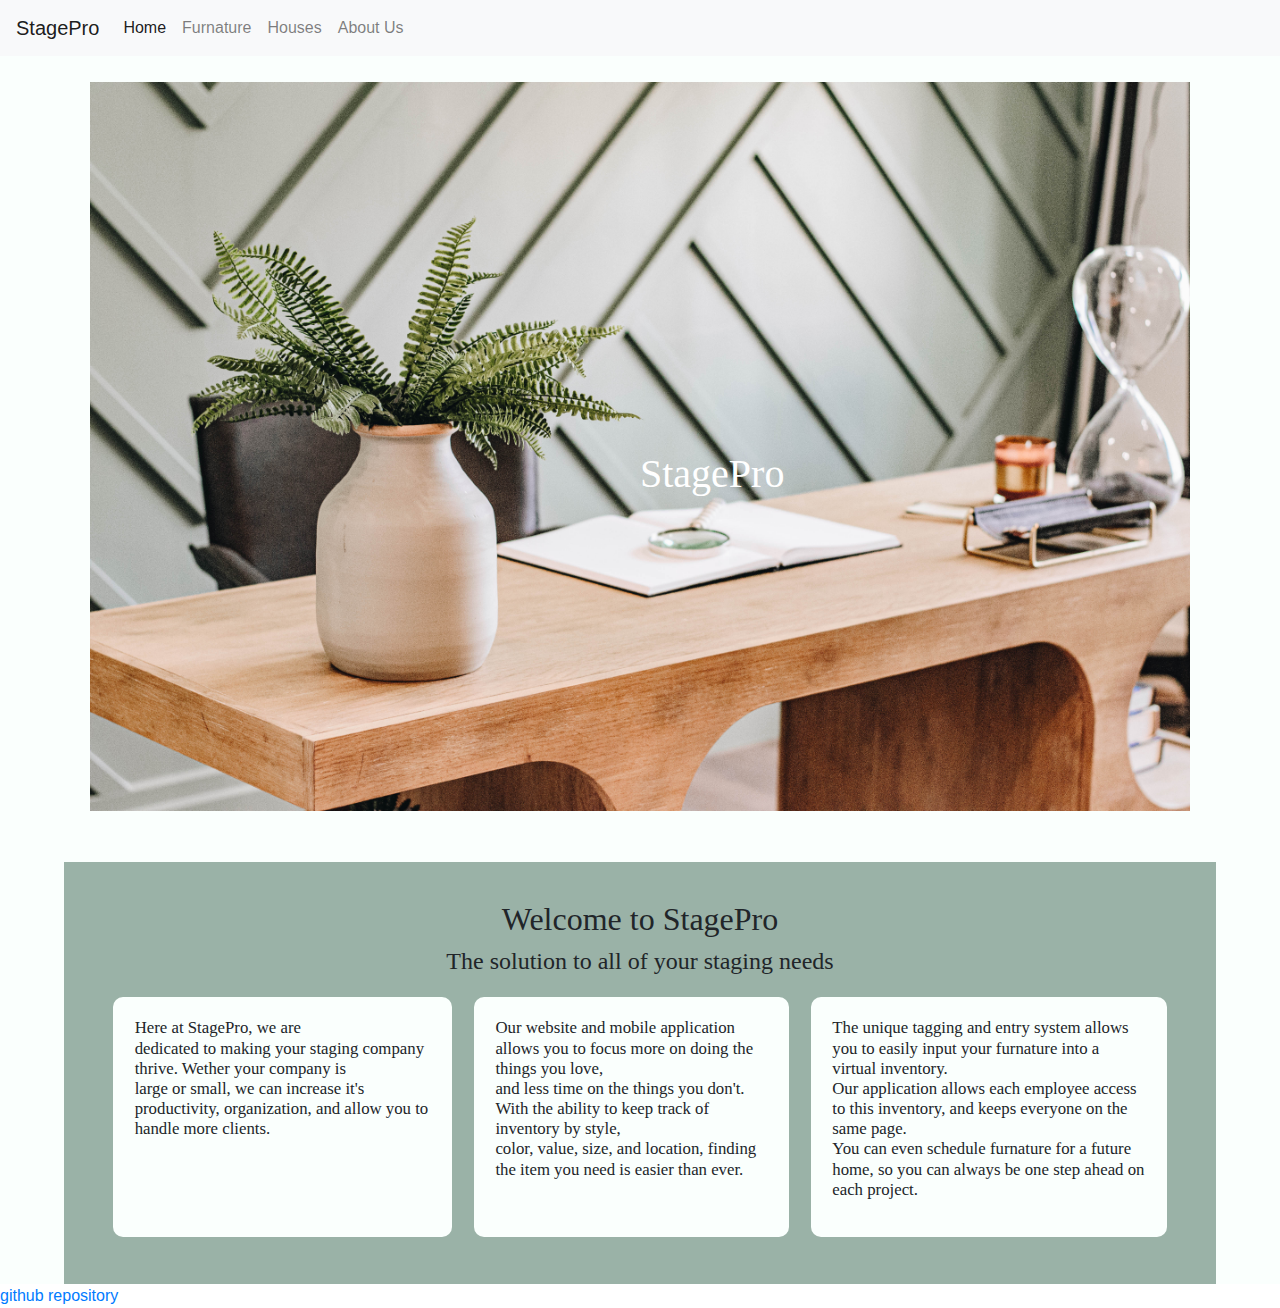
<file: index.html>
<!DOCTYPE html>
<html lang="en" dir="ltr">
<link rel="stylesheet" href="https://stackpath.bootstrapcdn.com/bootstrap/4.4.1/css/bootstrap.min.css" integrity="sha384-Vkoo8x4CGsO3+Hhxv8T/Q5PaXtkKtu6ug5TOeNV6gBiFeWPGFN9MuhOf23Q9Ifjh" crossorigin="anonymous">
<link rel="stylesheet" href="styles.css">

<head>
  <meta charset="utf-8">
  <title></title>
</head>

<body>
  <nav class="navbar navbar-expand-lg navbar-light bg-light">
    <a class="navbar-brand" href="#">StagePro</a>
    <div class="nabvar-expand" id="navbarSupportedContent">
      <ul class="navbar-nav mr-auto">
        <li class="nav-item active">
          <a class="nav-link" href="index.html">Home <span class="sr-only">(current)</span></a>
        </li>
        <li class="nav-item">
          <a class="nav-link" href="/Pages/furnature.html">Furnature</a>
        </li>
        <li class="nav-item">
          <a class="nav-link" href="/Pages/houses.html">Houses</a>
        </li>
        <li class="nav-item">
          <a class="nav-link" href="/Pages/about.html">About Us</a>
        </li>
      </ul>
    </div>
  </nav>

  <div class="page">
    <div class="title">
      <img src="Images\Parade of Homes Office.jpg">
      <h1>StagePro</h1>
    </div>

    <div class="welcome">
      <h2>Welcome to StagePro<br></h2>
      <h4>The solution to all of your staging needs<h4>
          <div class="contentboxes">
            <div class="box">
              <p>Here at StagePro, we are <br>dedicated to making your staging company thrive.
                Wether your company is <br> large or small, we can increase it's productivity, organization,
                and allow you to handle more clients. </p>
            </div>
            <div class="box">
              <p>Our website and mobile application allows you to focus more on doing the things you love, <br>
                and less time on the things you don't. With the ability to keep track of inventory by style, <br>
                color, value, size, and location, finding the item you need is easier than ever. </p>
            </div>
            <div class="box">
              <p>The unique tagging and entry system allows you to easily input your furnature into a virtual inventory. <br>
                Our application allows each employee access to this inventory, and keeps everyone on the same page. <br>
                You can even schedule furnature for a future home, so you can always be one step ahead on each project. </p>
            </div>
          </div>
    </div>
  </div>

  <div class="footer">
    <a href="https://github.com/jschol3s/StagePro">github repository</a>
  </div>

  <script src="https://code.jquery.com/jquery-3.4.1.slim.min.js" integrity="sha384-J6qa4849blE2+poT4WnyKhv5vZF5SrPo0iEjwBvKU7imGFAV0wwj1yYfoRSJoZ+n" crossorigin="anonymous"></script>
  <script src="https://cdn.jsdelivr.net/npm/popper.js@1.16.0/dist/umd/popper.min.js" integrity="sha384-Q6E9RHvbIyZFJoft+2mJbHaEWldlvI9IOYy5n3zV9zzTtmI3UksdQRVvoxMfooAo" crossorigin="anonymous"></script>
  <script src="https://stackpath.bootstrapcdn.com/bootstrap/4.4.1/js/bootstrap.min.js" integrity="sha384-wfSDF2E50Y2D1uUdj0O3uMBJnjuUD4Ih7YwaYd1iqfktj0Uod8GCExl3Og8ifwB6" crossorigin="anonymous"></script>
</body>

</html>
</file>
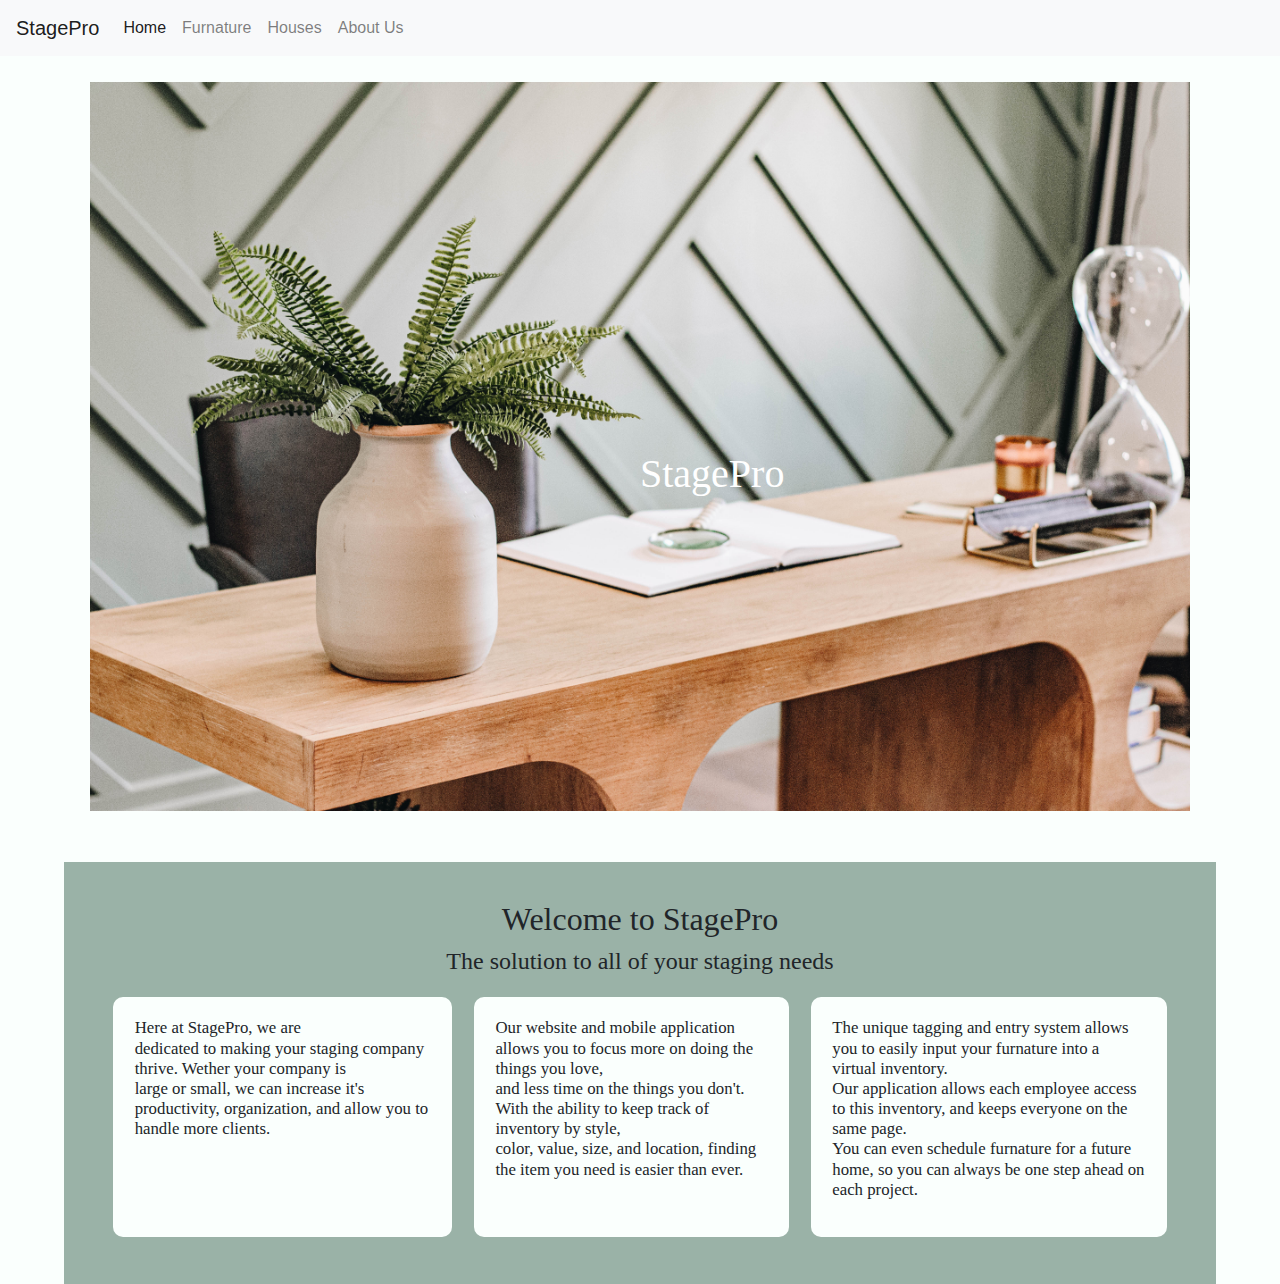
<file: home.html>
<!DOCTYPE html>
<html lang="en" dir="ltr">
<link rel="stylesheet" href="https://stackpath.bootstrapcdn.com/bootstrap/4.4.1/css/bootstrap.min.css" integrity="sha384-Vkoo8x4CGsO3+Hhxv8T/Q5PaXtkKtu6ug5TOeNV6gBiFeWPGFN9MuhOf23Q9Ifjh" crossorigin="anonymous">
<link rel="stylesheet" href="styles.css">

<head>
  <meta charset="utf-8">
  <title></title>
</head>

<body>
  <nav class="navbar navbar-expand-lg navbar-light bg-light">
    <a class="navbar-brand" href="#">StagePro</a>
    <div class="nabvar-expand" id="navbarSupportedContent">
      <ul class="navbar-nav mr-auto">
        <li class="nav-item active">
          <a class="nav-link" href="#index.html">Home <span class="sr-only">(current)</span></a>
        </li>
        <li class="nav-item">
          <a class="nav-link" href="#/Pages/furnature.html">Furnature</a>
        </li>
        <li class="nav-item">
          <a class="nav-link" href="#/Pages/houses.html">Houses</a>
        </li>
        <li class="nav-item">
          <a class="nav-link" href="#/Pages/about.html">About Us</a>
        </li>
      </ul>
    </div>
  </nav>

  <div class="page">
    <div class="title">
      <img src="Images\Parade of Homes Office.jpg">
      <h1>StagePro</h1>
    </div>

    <div class="welcome">
      <h2>Welcome to StagePro<br></h2>
      <h4>The solution to all of your staging needs<h4>
          <div class="contentboxes">
            <div class="box">
              <p>Here at StagePro, we are <br>dedicated to making your staging company thrive.
                Wether your company is <br> large or small, we can increase it's productivity, organization,
                and allow you to handle more clients. </p>
            </div>
            <div class="box">
              <p>Our website and mobile application allows you to focus more on doing the things you love, <br>
                and less time on the things you don't. With the ability to keep track of inventory by style, <br>
                color, value, size, and location, finding the item you need is easier than ever. </p>
            </div>
            <div class="box">
              <p>The unique tagging and entry system allows you to easily input your furnature into a virtual inventory. <br>
                Our application allows each employee access to this inventory, and keeps everyone on the same page. <br>
                You can even schedule furnature for a future home, so you can always be one step ahead on each project. </p>
            </div>
          </div>
    </div>

  </div>

  <script src="https://code.jquery.com/jquery-3.4.1.slim.min.js" integrity="sha384-J6qa4849blE2+poT4WnyKhv5vZF5SrPo0iEjwBvKU7imGFAV0wwj1yYfoRSJoZ+n" crossorigin="anonymous"></script>
  <script src="https://cdn.jsdelivr.net/npm/popper.js@1.16.0/dist/umd/popper.min.js" integrity="sha384-Q6E9RHvbIyZFJoft+2mJbHaEWldlvI9IOYy5n3zV9zzTtmI3UksdQRVvoxMfooAo" crossorigin="anonymous"></script>
  <script src="https://stackpath.bootstrapcdn.com/bootstrap/4.4.1/js/bootstrap.min.js" integrity="sha384-wfSDF2E50Y2D1uUdj0O3uMBJnjuUD4Ih7YwaYd1iqfktj0Uod8GCExl3Og8ifwB6" crossorigin="anonymous"></script>
</body>

</html>
</file>
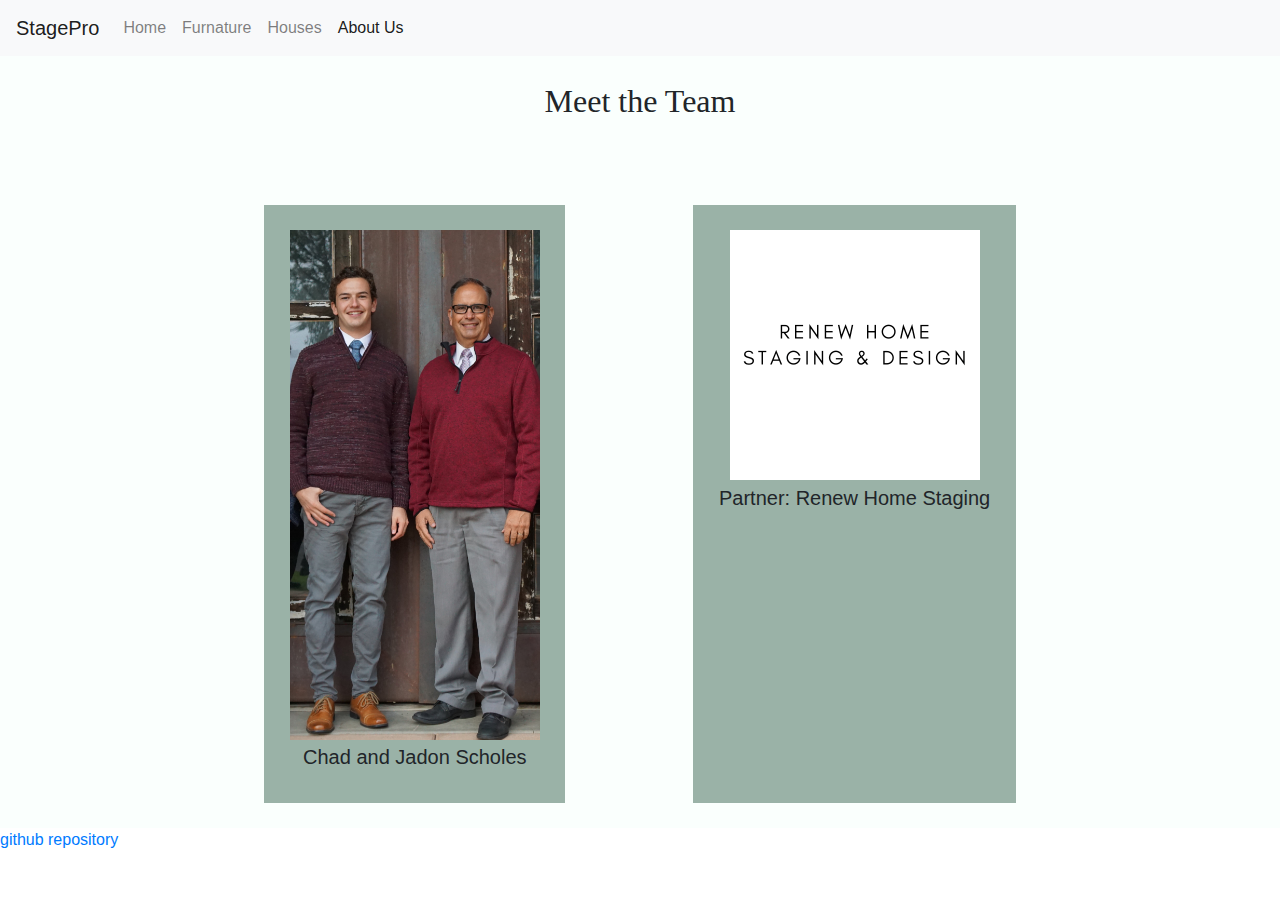
<file: Pages/about.html>
<!DOCTYPE html>
<html lang="en" dir="ltr">
<link rel="stylesheet" href="https://stackpath.bootstrapcdn.com/bootstrap/4.4.1/css/bootstrap.min.css" integrity="sha384-Vkoo8x4CGsO3+Hhxv8T/Q5PaXtkKtu6ug5TOeNV6gBiFeWPGFN9MuhOf23Q9Ifjh" crossorigin="anonymous">
<link rel="stylesheet" href="/styles.css">

<head>
  <meta charset="utf-8">
  <title></title>
</head>

<body>
  <nav class="navbar navbar-expand-lg navbar-light bg-light">
    <a class="navbar-brand" href="#">StagePro</a>
    <div class="nabvar-expand" id="navbarSupportedContent">
      <ul class="navbar-nav mr-auto">
        <li class="nav-item">
          <a class="nav-link" href="/index.html">Home <span class="sr-only">(current)</span></a>
        </li>
        <li class="nav-item">
          <a class="nav-link" href="furnature.html">Furnature</a>
        </li>
        <li class="nav-item">
          <a class="nav-link" href="houses.html">Houses</a>
        </li>
        <li class="nav-item active">
          <a class="nav-link" href="about.html">About Us</a>
        </li>
      </ul>
    </div>
  </nav>

  <div class="page">
    <div class="title">
      <h2>Meet the Team</h2>
    </div>
    <div class="body">
      <div class="team">
        <img src="/Images/dadandj.jpg">
        <h5>Chad and Jadon Scholes</h5>

      </div>
      <div class="team">
        <img src="/Images/renew.PNG">
        <h5>Partner: Renew Home Staging</h5>
      </div>
    </div>
  </div>

  <div class="footer">
    <a href="https://github.com/jschol3s/StagePro">github repository</a>
  </div>

  <script src="https://code.jquery.com/jquery-3.4.1.slim.min.js" integrity="sha384-J6qa4849blE2+poT4WnyKhv5vZF5SrPo0iEjwBvKU7imGFAV0wwj1yYfoRSJoZ+n" crossorigin="anonymous"></script>
  <script src="https://cdn.jsdelivr.net/npm/popper.js@1.16.0/dist/umd/popper.min.js" integrity="sha384-Q6E9RHvbIyZFJoft+2mJbHaEWldlvI9IOYy5n3zV9zzTtmI3UksdQRVvoxMfooAo" crossorigin="anonymous"></script>
  <script src="https://stackpath.bootstrapcdn.com/bootstrap/4.4.1/js/bootstrap.min.js" integrity="sha384-wfSDF2E50Y2D1uUdj0O3uMBJnjuUD4Ih7YwaYd1iqfktj0Uod8GCExl3Og8ifwB6" crossorigin="anonymous"></script>
</body>

</html>
</file>
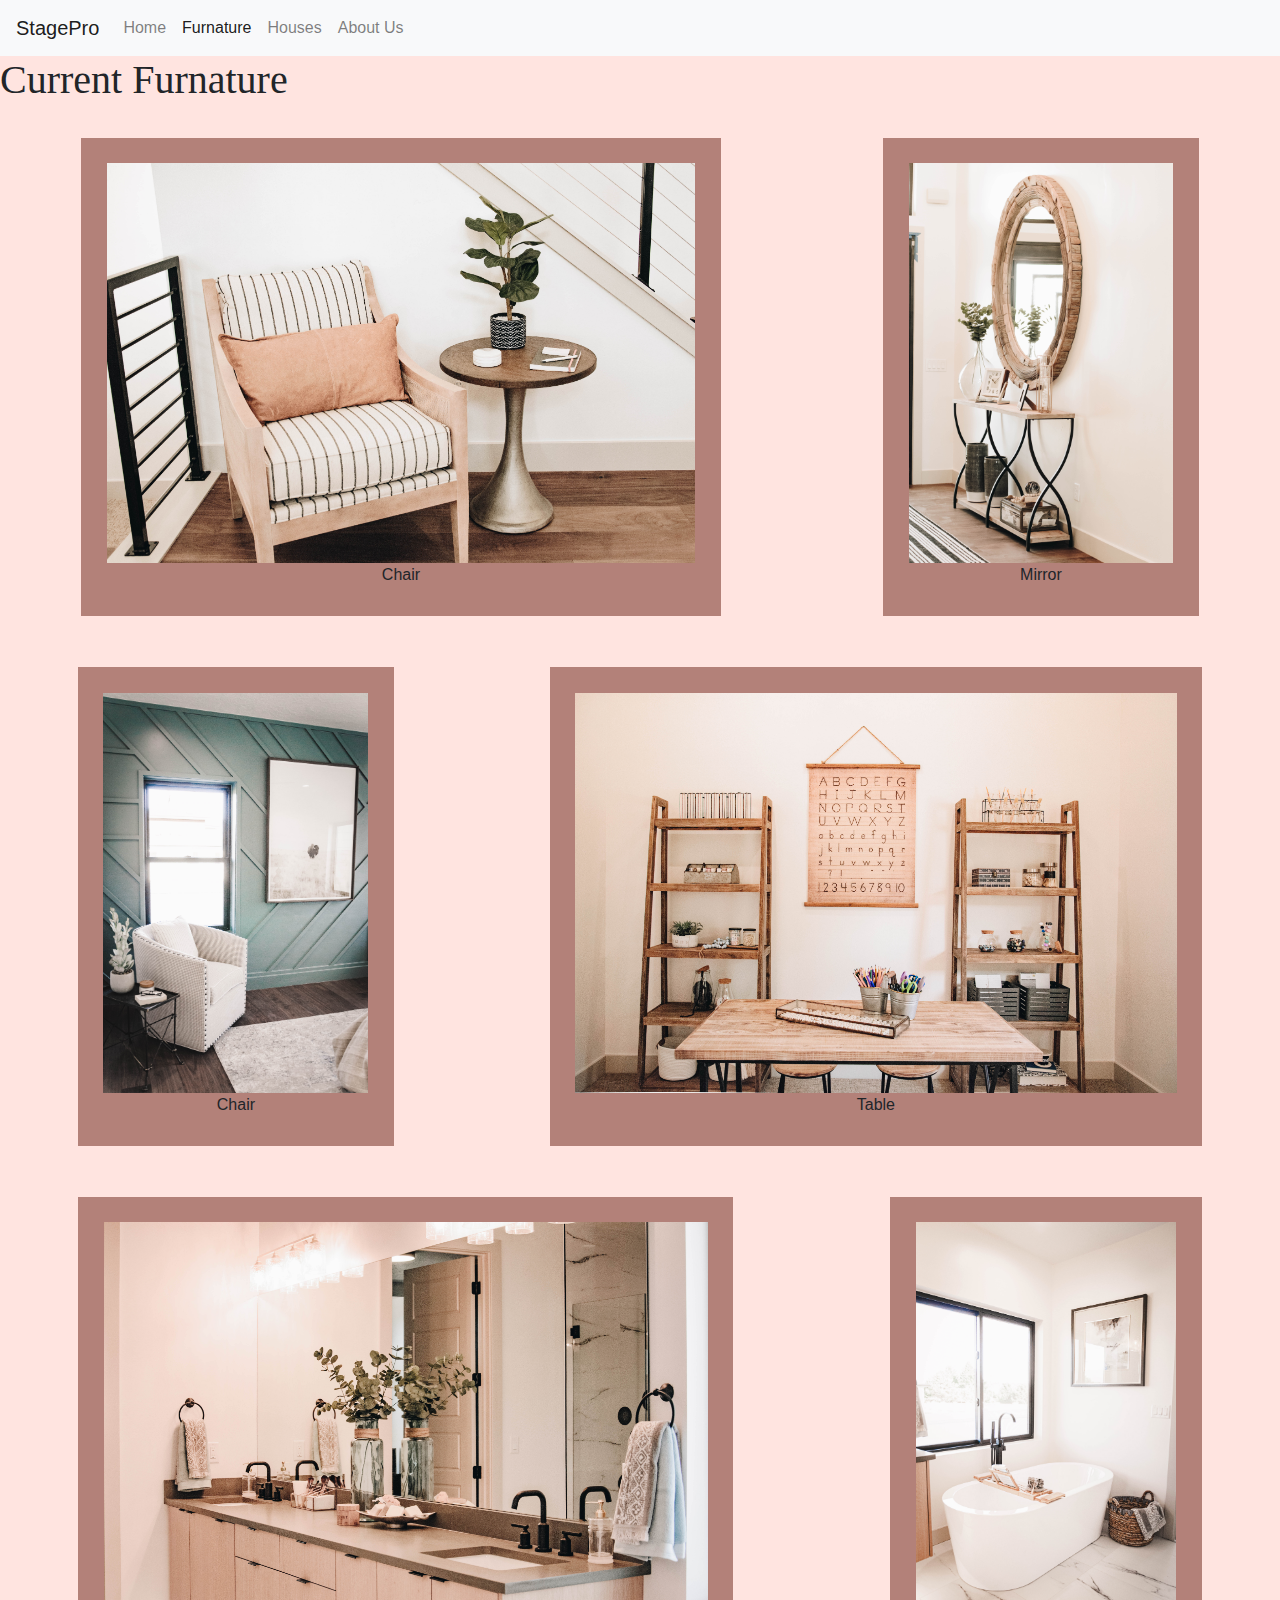
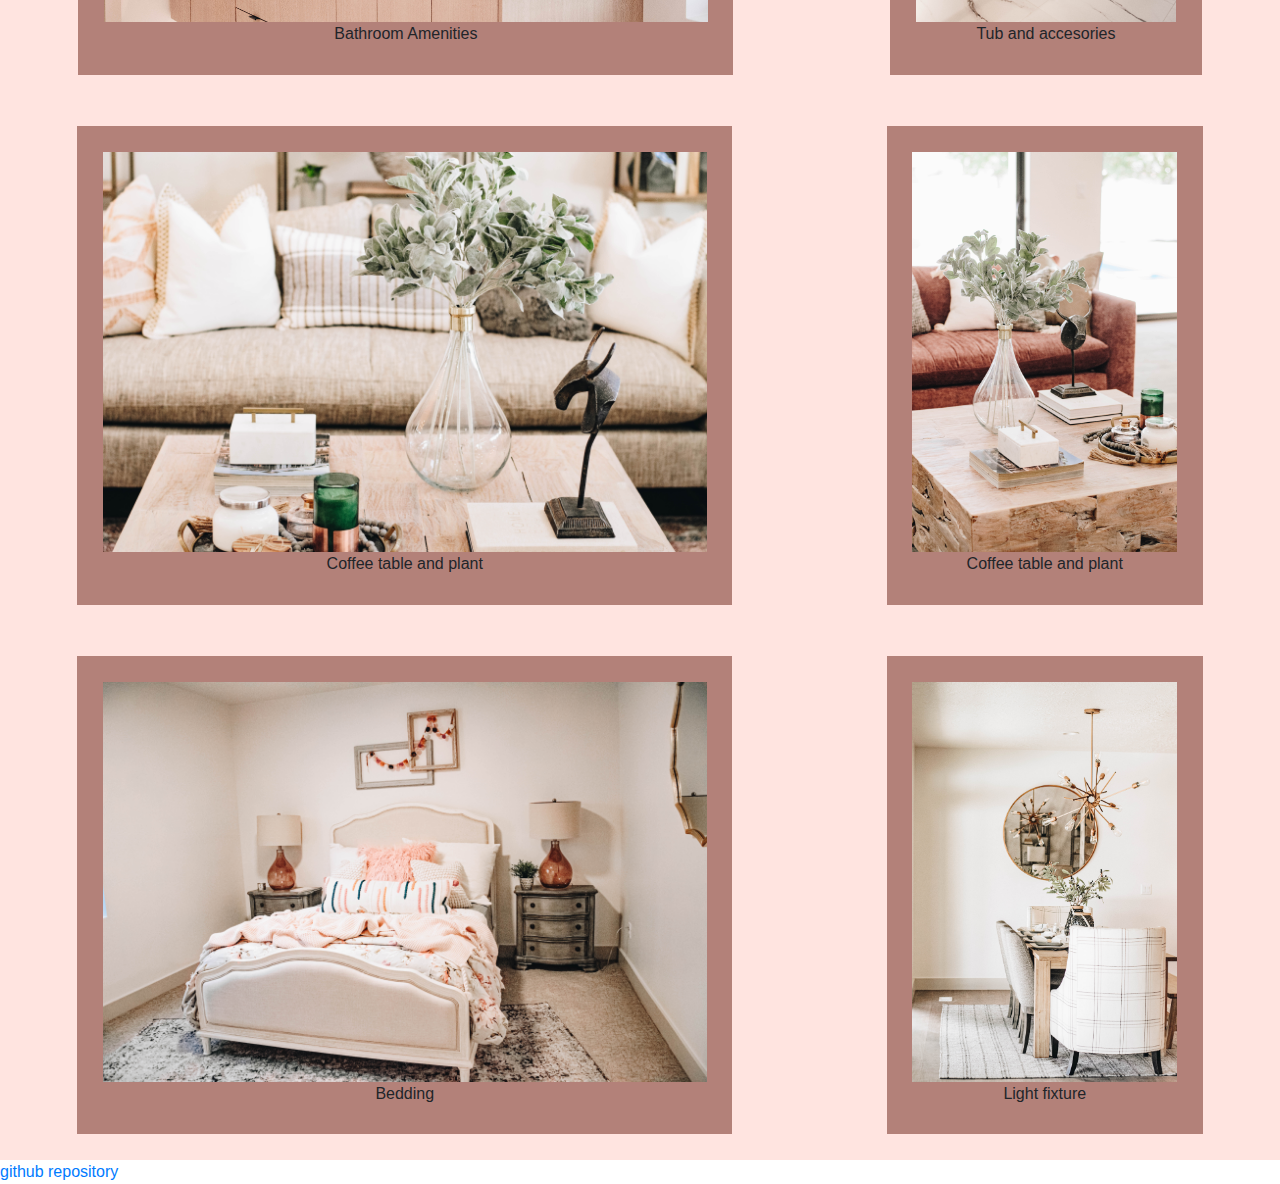
<file: Pages/furnature.html>
<!DOCTYPE html>
<html lang="en" dir="ltr">
<link rel="stylesheet" href="https://stackpath.bootstrapcdn.com/bootstrap/4.4.1/css/bootstrap.min.css" integrity="sha384-Vkoo8x4CGsO3+Hhxv8T/Q5PaXtkKtu6ug5TOeNV6gBiFeWPGFN9MuhOf23Q9Ifjh" crossorigin="anonymous">
<link rel="stylesheet" href="/styles.css">

<head>
  <meta charset="utf-8">
  <title></title>
</head>

<body>
  <nav class="navbar navbar-expand-lg navbar-light bg-light">
    <a class="navbar-brand" href="#">StagePro</a>
    <div class="nabvar-expand" id="navbarSupportedContent">
      <ul class="navbar-nav mr-auto">
        <li class="nav-item">
          <a class="nav-link" href="/index.html">Home<span class="sr-only">(current)</span></a>
        </li>
        <li class="nav-item active">
          <a class="nav-link" href="furnature.html">Furnature</a>
        </li>
        <li class="nav-item">
          <a class="nav-link" href="houses.html">Houses</a>
        </li>
        <li class="nav-item">
          <a class="nav-link" href="about.html">About Us</a>
        </li>
      </ul>
    </div>
  </nav>

  <div class="furnature-container">
    <h1>Current Furnature</h1>
    <div class="furnature-grid">
      <div class="grid-item">
        <img src="/Images/Renew Home Chair .jpg">
        <p>Chair</p>
      </div>
      <div class="grid-item">
        <img src="/Images/Parade of Homes Entryway.jpg">
        <p>Mirror</p>
      </div>
      <div class="grid-item">
        <img src="/Images/Renew Home Cute.jpg">
        <p>Chair</p>
      </div>
      <div class="grid-item">
        <img src="/Images/Renew Home Craft Room.jpg">
        <p>Table</p>
      </div>
      <div class="grid-item">
        <img src="/Images/Renew Home Bathroom.jpg">
        <p>Bathroom Amenities</p>
      </div>
      <div class="grid-item">
        <img src="/Images/Renew Home 2 .jpg">
        <p>Tub and accesories</p>
      </div>
      <div class="grid-item">
        <img src="/Images/Parade of Homes Living Room 2 .jpg">
        <p>Coffee table and plant</p>
      </div>
      <div class="grid-item">
        <img src="/Images/Parade of Homes Living Room .jpg">
        <p>Coffee table and plant</p>
      </div>
      <div class="grid-item">
        <img src="/Images/Parade of Homes Girls Bedroom.jpg">
        <p>Bedding</p>
      </div>
      <div class="grid-item">
        <img src="/Images/Parade of Homes Dining Room.jpg">
        <p>Light fixture</p>
      </div>
    </div>
  </div>

  <div class="footer">
    <a href="https://github.com/jschol3s/StagePro">github repository</a>
  </div>

  <script src="https://code.jquery.com/jquery-3.4.1.slim.min.js" integrity="sha384-J6qa4849blE2+poT4WnyKhv5vZF5SrPo0iEjwBvKU7imGFAV0wwj1yYfoRSJoZ+n" crossorigin="anonymous"></script>
  <script src="https://cdn.jsdelivr.net/npm/popper.js@1.16.0/dist/umd/popper.min.js" integrity="sha384-Q6E9RHvbIyZFJoft+2mJbHaEWldlvI9IOYy5n3zV9zzTtmI3UksdQRVvoxMfooAo" crossorigin="anonymous"></script>
  <script src="https://stackpath.bootstrapcdn.com/bootstrap/4.4.1/js/bootstrap.min.js" integrity="sha384-wfSDF2E50Y2D1uUdj0O3uMBJnjuUD4Ih7YwaYd1iqfktj0Uod8GCExl3Og8ifwB6" crossorigin="anonymous"></script>
</body>

</html>
</file>
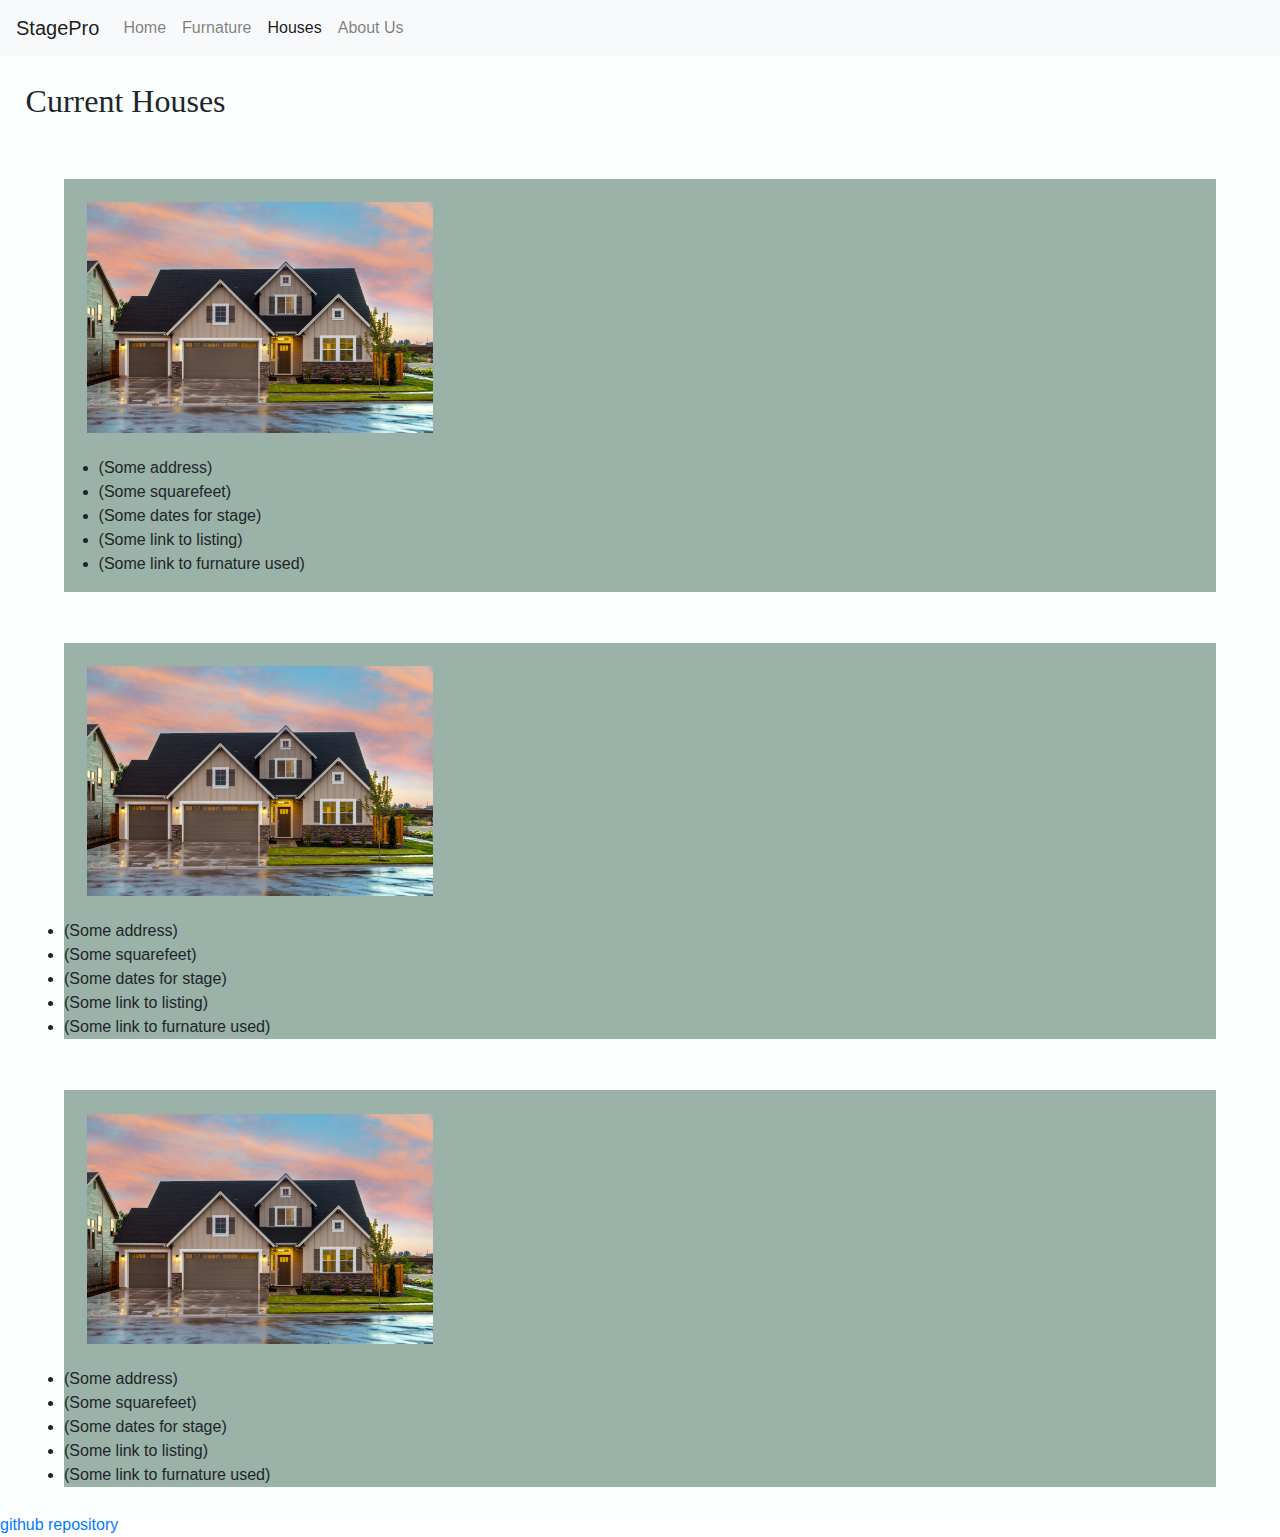
<file: Pages/houses.html>
<!DOCTYPE html>
<html lang="en" dir="ltr">
<link rel="stylesheet" href="https://stackpath.bootstrapcdn.com/bootstrap/4.4.1/css/bootstrap.min.css" integrity="sha384-Vkoo8x4CGsO3+Hhxv8T/Q5PaXtkKtu6ug5TOeNV6gBiFeWPGFN9MuhOf23Q9Ifjh" crossorigin="anonymous">
<link rel="stylesheet" href="/styles.css">

<head>
  <meta charset="utf-8">
  <title></title>
</head>

<body>
  <nav class="navbar navbar-expand-lg navbar-light bg-light">
    <a class="navbar-brand" href="/home.html">StagePro</a>
    <div class="nabvar-expand" id="navbarSupportedContent">
      <ul class="navbar-nav mr-auto">
        <li class="nav-item">
          <a class="nav-link" href="/index.html">Home <span class="sr-only">(current)</span></a>
        </li>
        <li class="nav-item">
          <a class="nav-link" href="furnature.html">Furnature</a>
        </li>
        <li class="nav-item active">
          <a class="nav-link" href="houses.html">Houses</a>
        </li>
        <li class="nav-item">
          <a class="nav-link" href="about.html">About Us</a>
        </li>
      </ul>
    </div>
  </nav>

  <div class="house-page">
    <div class="house-title">
      <h2>Current Houses</h2>
    </div>
    <div class="houses-container">
      <div class="house">
        <img src="/Images/house.jpg">
        <ul>
          <li>(Some address)</li>
          <li>(Some squarefeet)</li>
          <li>(Some dates for stage)</li>
          <li>(Some link to listing)</li>
          <li>(Some link to furnature used)</li>
        </ul>
      </div>
      <div class="house">
        <img src="/Images/house.jpg">
        <li>(Some address)</li>
        <li>(Some squarefeet)</li>
        <li>(Some dates for stage)</li>
        <li>(Some link to listing)</li>
        <li>(Some link to furnature used)</li>
      </div>
      <div class="house">
        <img src="/Images/house.jpg">
        <li>(Some address)</li>
        <li>(Some squarefeet)</li>
        <li>(Some dates for stage)</li>
        <li>(Some link to listing)</li>
        <li>(Some link to furnature used)</li>
      </div>
    </div>
  </div>

  <div class="footer">
    <a href="https://github.com/jschol3s/StagePro">github repository</a>
  </div>

  <script src="https://code.jquery.com/jquery-3.4.1.slim.min.js" integrity="sha384-J6qa4849blE2+poT4WnyKhv5vZF5SrPo0iEjwBvKU7imGFAV0wwj1yYfoRSJoZ+n" crossorigin="anonymous"></script>
  <script src="https://cdn.jsdelivr.net/npm/popper.js@1.16.0/dist/umd/popper.min.js" integrity="sha384-Q6E9RHvbIyZFJoft+2mJbHaEWldlvI9IOYy5n3zV9zzTtmI3UksdQRVvoxMfooAo" crossorigin="anonymous"></script>
  <script src="https://stackpath.bootstrapcdn.com/bootstrap/4.4.1/js/bootstrap.min.js" integrity="sha384-wfSDF2E50Y2D1uUdj0O3uMBJnjuUD4Ih7YwaYd1iqfktj0Uod8GCExl3Og8ifwB6" crossorigin="anonymous"></script>
</body>

</html>
</file>
<file: styles.css>
* {
  margin: 0;
  padding: 0;
  box-sizing: border-box;
}

.page {
  background-color: #FAFFFD;
}

.title {
  margin-left: 5%;
  margin-right: 5%;
  margin-bottom: 2%;
}

.title img {
  position: relative;
  width: 100%;
  height: auto;
}

.title h1 {
  position: absolute;
  left: 50%;
  top: 50%;
  color: white;
  font-family: "Veranda";
}

.welcome {
  background-color: #9AB2A7;
  margin-left: 5%;
  margin-right: 5%;
  padding: 3%;
  text-align: center;
  font-family: "Veranda";
}

.contentboxes {
  display: flex;
  justify-content: space-between;
  flex-direction: row;
  text-align: left;
  margin-top: 2%;
  font-size: 70%;
}

.box {
  margin-left: 1%;
  margin-right: 1%;
  background-color: #FAFFFD;
  border-radius: 10px;
  padding: 2%;
}

.furnature-container {
  background-color: #FFE4E0;
}

.furnature-container h1 {
  font-family: "Veranda";
}

.furnature-grid {
  display: flex;
  justify-content: space-around;
  flex-wrap: wrap;
  flex-direction: row;
  text-align: center;
}

.grid-item {
  background-color: #B38179;
  padding: 2%;
  padding-bottom: 1%;
  margin: 2% 5% 2% 5%;
}

.grid-item img {
  height: 400px;
  width: auto;
}

.title {
  padding: 2%;
  text-align: center;
}

.title h2 {
  font-family: "Veranda";
}

.body {
  display: flex;
  justify-content: center;
  flex-direction: row;
}

.team {
  margin: 2% 5% 2% 5%;
  padding: 2%;
  background-color: #9AB2A7;
  text-align: center;
}

.team img {
  width: 250px;
  height: auto;
  margin-bottom: 2%;
}

.house-page {
  background-color: #FAFFFD;
}

.houses-container {
  display: flex;
  flex-wrap: wrap;
}

.house-title h2 {
  font-family: "Veranda";
  padding: 2%;
}

.house {
  background-color: #9AB2A7;
  margin: 2% 5% 2% 5%;
}

.house img {
  width: 30%;
  height: auto;
  margin: 2%;
}

.house ul {
  padding-left: 3%;
}
</file>
